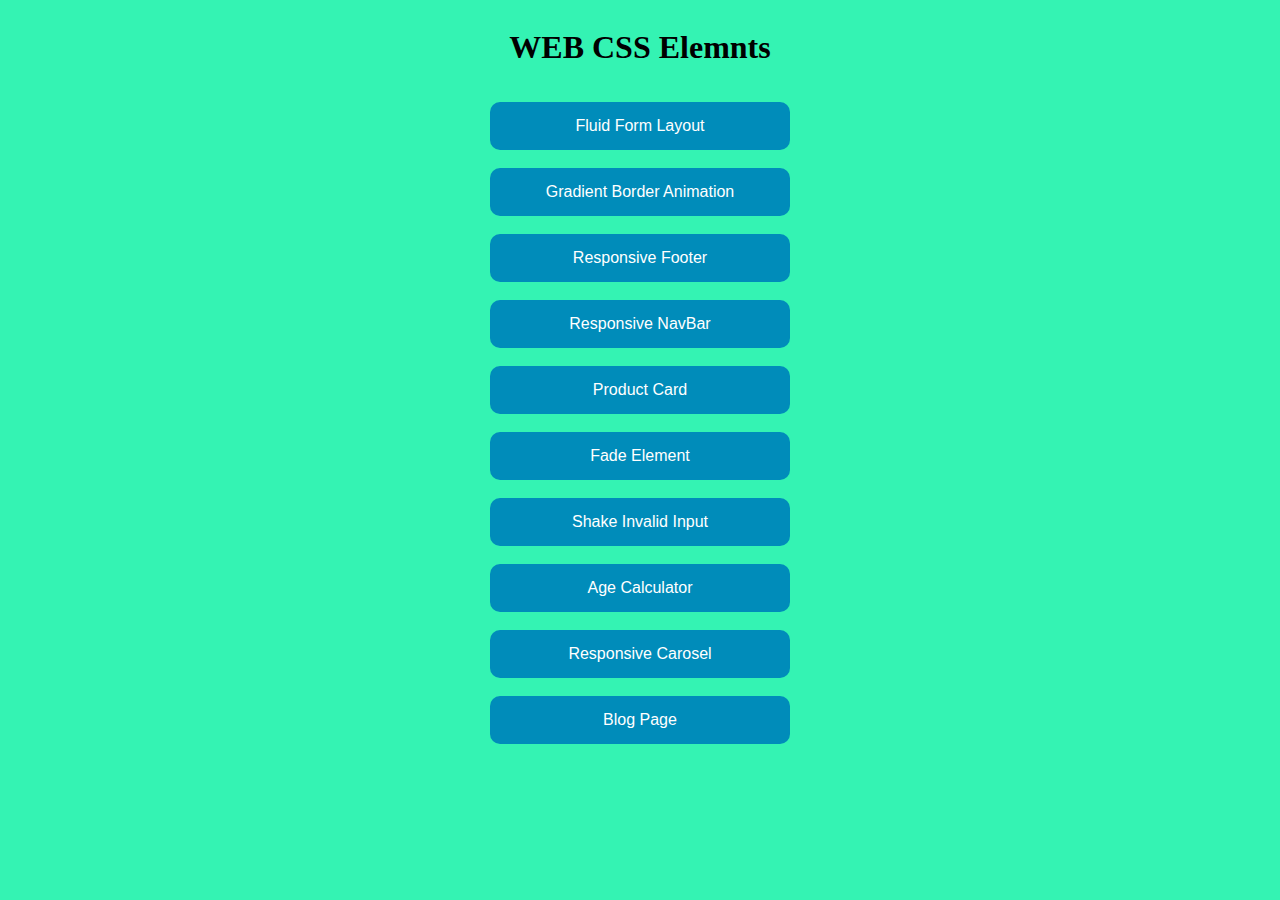
<file: index.html>
<!DOCTYPE html>
<html lang="en">

<head>
  <meta charset="UTF-8">
  <meta http-equiv="X-UA-Compatible" content="IE=edge">
  <meta name="viewport" content="width=device-width, initial-scale=1.0">
  <title>WEB CSS Elemnts</title>
  <style>
    .button {
      border: none;
      color: white;
      padding: 15px 32px;
      text-align: center;
      text-decoration: none;
      display: inline-block;
      font-size: 16px;
      margin: 4px 2px;
      cursor: pointer;
      min-width: 300px;
      width: 20vw;
      border-radius: 10px;
    }

    body {
      background-color: rgb(52, 243, 179);
    }

    div {
      display: grid;
      margin: auto;
      justify-content: center;
      gap: 10px;
    }

    h1 {
      text-align: center;
    }

    .button1 {
      background-color: #4CAF50;
    }

    .button2 {
      background-color: #008CBA;
    }
  </style>

</head>

<body>
  <div>
    <h1>WEB CSS Elemnts</h1>
    <a href="Fluid Layout/index.html" target="_blank"><button class="button button2">Fluid Form Layout</button></a>
    <a href="Gradient Border Animation/index.html" target="_blank"><button class="button button2">Gradient Border
        Animation</button></a>
    <a href="Footer Responsive/index.html" target="_blank"><button class="button button2">Responsive Footer</button></a>
    <a href="Navbar Responsive/index.html" target="_blank"><button class="button button2">Responsive NavBar</button></a>
    <a href="Product Card/index.html" target="_blank"><button class="button button2">Product Card</button></a>
    <a href="Fade Element/index.html" target="_blank"><button class="button button2">Fade Element</button></a>
    <a href="Shake Invalid Input/index.html" target="_blank"><button class="button button2">Shake Invalid
        Input</button></a>
    <a href="Age Calculator/index.html" target="_blank"><button class="button button2">Age Calculator</button></a>
    <a href="Responsive Carosel/index.html" target="_blank"><button class="button button2">Responsive
        Carosel</button></a>
    <a href="Blog-Page/index.html" target="_blank"><button class="button button2">Blog Page</button></a>
  </div>

</body>

</html>
</file>
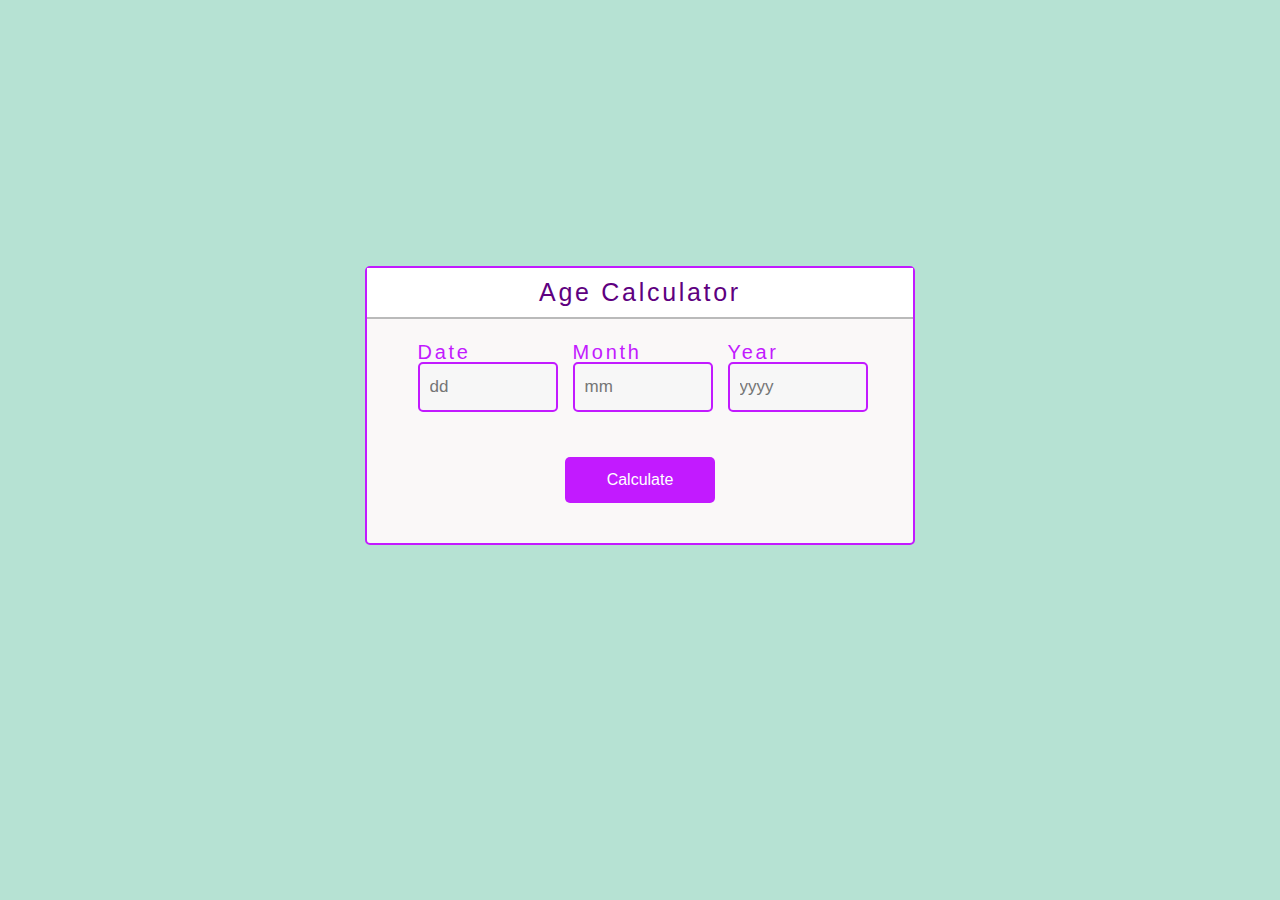
<file: Age Calculator/index.html>
<!DOCTYPE html>
<html lang="en">

<head>
     <meta charset="UTF-8">
     <meta name="viewport" content="width=device-width, initial-scale=1.0">
     <title>Age Calculator</title>
     <link rel="stylesheet" href="style.css">
</head>

<body>
     <main>
          <form action="">
               <div class="base">
                    <div class="enter">
                         <h2 class="heading">Age Calculator</h2>
                    </div>
                    <div class="inputs">
                         <div class="box">
                              <p class="title">Date</p>
                              <input type="text" minlength="1" maxlength="2" name="date" id="date" required
                                   placeholder="dd" pattern="[0-9]{1,2}">
                         </div>
                         <div class="box">
                              <p class="title">Month</p>
                              <input type="text" minlength="1" maxlength="2" name="month" id="month" required
                                   placeholder="mm" pattern="[0-9]{1,2}">
                         </div>
                         <div class="box">
                              <p class="title">Year</p>
                              <input type="text" minlength="4" maxlength="4" name="year" id="year" required
                                   placeholder="yyyy" pattern="[0-9]{4}">
                         </div>
                    </div>
               </div>
               <div class="base">
                    <div class="enter">
                         <input type="button" class="btn" value="Calculate" name="submit" onclick="age()">
                    </div>
               </div>
               <div id="age"></div>
          </form>
     </main>
</body>
<script>
     function age() {
          let d1 = document.getElementById('date').value;
          let m1 = document.getElementById('month').value;
          let y1 = document.getElementById('year').value;

          let date = new Date();
          let d2 = date.getDate();
          let m2 = 1 + date.getMonth();
          let y2 = date.getFullYear();

          let month = [31, 28, 31, 30, 31, 30, 31, 31, 30, 31, 30, 31];
          if (d1 > d2) {
               d2 = d2 + month[m2 - 1];
               m2 = m2 - 1;
          }
          if (m1 > m2) {
               m2 = m2 + 12;
               y2 = y2 - 1;
          }
          var d = d2 - d1;
          var m = m2 - m1;
          var y = y2 - y1;

          document.getElementById('age').innerHTML = 'Your age is ' + y + 'Years ' + m + 'Months ' + d + 'Days';


     }
</script>

</html>
</file>
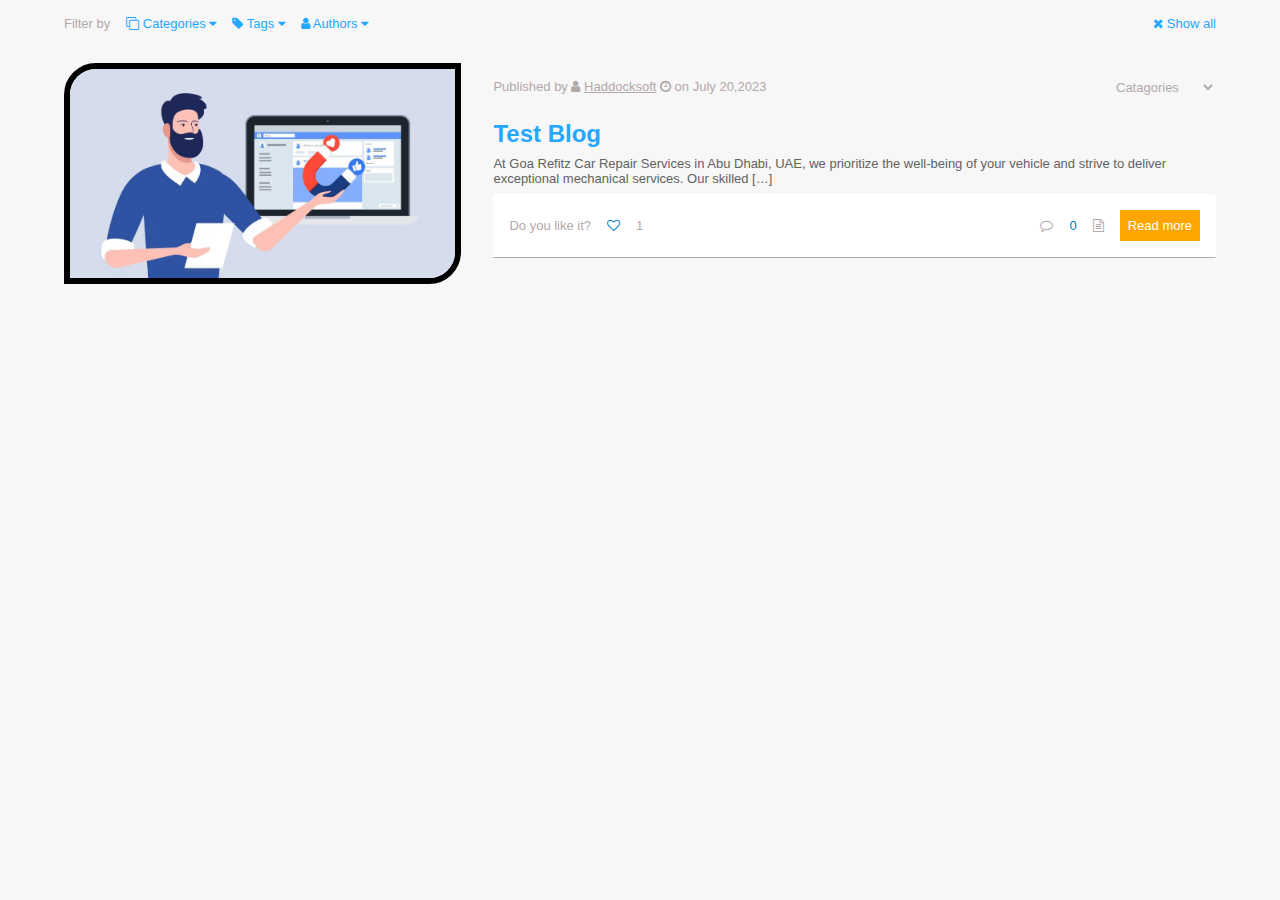
<file: Blog-Page/index.html>
<!DOCTYPE html>
<html lang="en">

<head>
     <meta charset="UTF-8">
     <meta name="viewport" content="width=device-width, initial-scale=1.0">
     <title>Blog Page</title>
     <!-- Icon Font Stylesheet -->
     <link rel="stylesheet" href="https://cdnjs.cloudflare.com/ajax/libs/font-awesome/4.7.0/css/font-awesome.min.css">
     <style>
          * {
               margin: 0;
               padding: 0;
               box-sizing: border-box;
               font-family: "Roboto", Arial, Tahoma, sans-serif;
          }

          body {
               background-color: #f7f7f7;
          }

          .filter {
               padding: 1rem 5%;
               display: flex;
               justify-content: space-between;
               align-items: center;
               gap: 1rem;
               user-select: none;
          }

          .filter .start {
               display: flex;
               align-items: center;
               gap: 1rem;
               color: #B3A8A8;
          }

          .filter .click {
               color: #24A7FF;
               cursor: pointer;
          }

          .filter .click:hover {
               color: #007CC3;
          }

          .filter .click:hover span {
               text-decoration: underline;
          }

          .blog-container {
               padding: 1rem 5%;
          }

          .blog-item {
               display: flex;
               gap: 2rem;
          }

          .blog-item .left {
               width: 55%;
          }

          .blog-item .left .img-box {
               border: .4rem solid black;
               border-top-left-radius: 2rem;
               border-bottom-right-radius: 2rem;
               overflow: hidden;
               height: 100%;
               display: flex;
          }

          .blog-item .left .img-box img {
               width: 100%;
               height: 100%;
               object-fit: cover;
               transition: all .5s ease;
          }

          .blog-item .left .img-box:hover img {
               transform: scale(1.05);
               opacity: .7;
          }

          .blog-item .right {
               display: flex;
               flex-direction: column;
               gap: .5rem;
               width: 100%;
          }

          .blog-item .right .published-data {
               display: flex;
               gap: 1rem;
               justify-content: space-between;
               color: #B3A8A8;
               padding: 1rem 0;
          }

          .blog-item .right .published-data a {
               color: #B3A8A8;
               text-decoration: underline;
          }

          .blog-item .right .published-data select {
               color: #B3A8A8;
               border: none;
               background: #f7f7f7;
               font-size: 16px;
               cursor: pointer;
          }

          .blog-item .right h2 a {
               color: #24A7FF;
               text-decoration: none;
          }

          .blog-item .right>p {
               color: #626262;
          }

          .blog-item .right .card {
               display: flex;
               justify-content: space-between;
               align-items: center;
               gap: 1rem;
               padding: 1rem;
               background-color: white;
               border-bottom: .1rem solid #B3A8A8;
               color: #B3A8A8;
               border-radius: .1rem;
          }

          .blog-item .right .card a {
               color: #007CC3;
               text-decoration: none;
          }

          .blog-item .right .card a:hover {
               text-decoration: underline;
          }

          .blog-item .right .card p {
               display: flex;
               align-items: center;
               gap: 1rem;
          }

          .btn {
               background-color: orange;
               color: white;
               padding: .5rem;
          }

          .blog-item .right .card a.btn {
               color: white;
          }

          @media only screen and (max-width: 2560px) {}

          @media only screen and (max-width: 1920px) {}

          @media only screen and (max-width: 1440px) {}

          @media only screen and (max-width: 1366px) {}

          @media only screen and (max-width: 1280px) {

               .filter p,
               .blog-container p,
               .blog-container .right .published-data select {
                    font-size: 13px;
               }
          }

          @media only screen and (max-width: 1024px) {
               .blog-item .left .img-box {
                    border-width: .3rem;
               }
          }

          @media only screen and (max-width: 991px) {
               .blog-item {
                    gap: 1rem;
               }
          }

          @media only screen and (max-width: 768px) {
               .blog-item {
                    flex-direction: column;
                    align-items: center;
               }

               .blog-item .left {
                    width: 100%;
                    display: flex;
                    justify-content: center;
               }

               .blog-item .right {
                    width: 90%;
               }

               .blog-item .left .img-box {
                    width: 90%;
                    border-width: .4rem;
               }
          }

          @media only screen and (max-width: 600px) {

               .filter p,
               .blog-container p,
               .blog-container .right .published-data select {
                    font-size: 12px;
               }

               .blog-item .left .img-box {
                    border-width: .3rem;
               }
          }

          @media only screen and (max-width: 480px) {}

          @media only screen and (max-width: 414px) {
               .filter {
                    padding: 1rem 2%;
               }

               .blog-container {
                    padding: 1rem 2%;
               }

               .filter p,
               .blog-container p,
               .blog-container .right .published-data select {
                    font-size: 10px;
               }
          }

          @media only screen and (max-width: 320px) {}
     </style>
</head>

<body>

     <section class="filter">
          <div class="start">
               <p>Filter by</p>
               <p class="click"> <i class="fa fa-clone"></i> <span> Categories </span> <i class="fa fa-caret-down"></i>
               </p>
               <p class="click"> <i class="fa fa-tag"></i> <span> Tags </span> <i class="fa fa-caret-down"></i></p>
               <p class="click"> <i class="fa fa-user"></i> <span> Authors </span> <i class="fa fa-caret-down"></i></p>
          </div>
          <div class="end">
               <p class="click"> <i class="fa fa-times"></i> <span> Show all </span></p>
          </div>
     </section>

     <section class="blog-container">
          <div class="blog-item">
               <div class="left">
                    <div class="img-box">
                         <img src="blog-img.jpg" alt="img">
                    </div>
               </div>
               <div class="right">
                    <div class="published-data">
                         <p>Published by <i class="fa fa-user"></i> <a href="#">Haddocksoft</a> <i
                                   class="fa fa-clock-o"></i> on July 20,2023</p>
                         <select name="Catagories" id="Catagories">
                              <option value="Catagories">Catagories</option>
                              <option value="Uncatagorized">Uncatagorized</option>
                         </select>
                    </div>
                    <h2><a href="#">Test Blog</a></h2>
                    <p>At Goa Refitz Car Repair Services in Abu Dhabi, UAE, we prioritize the well-being of your vehicle
                         and strive to deliver exceptional mechanical services. Our skilled […]</p>
                    <div class="card">
                         <p>Do you like it? <a href="#"><i class="fa fa-heart-o"></i></a> <span
                                   id="count-likes">1</span></p>
                         <p><i class="fa fa-comment-o"></i> <a href="#">0</a> <i class="fa fa-file-text-o"></i>
                              <a href="#" class="btn">Read more</a>
                         </p>
                    </div>
               </div>
          </div>
     </section>
</body>

</html>
</file>
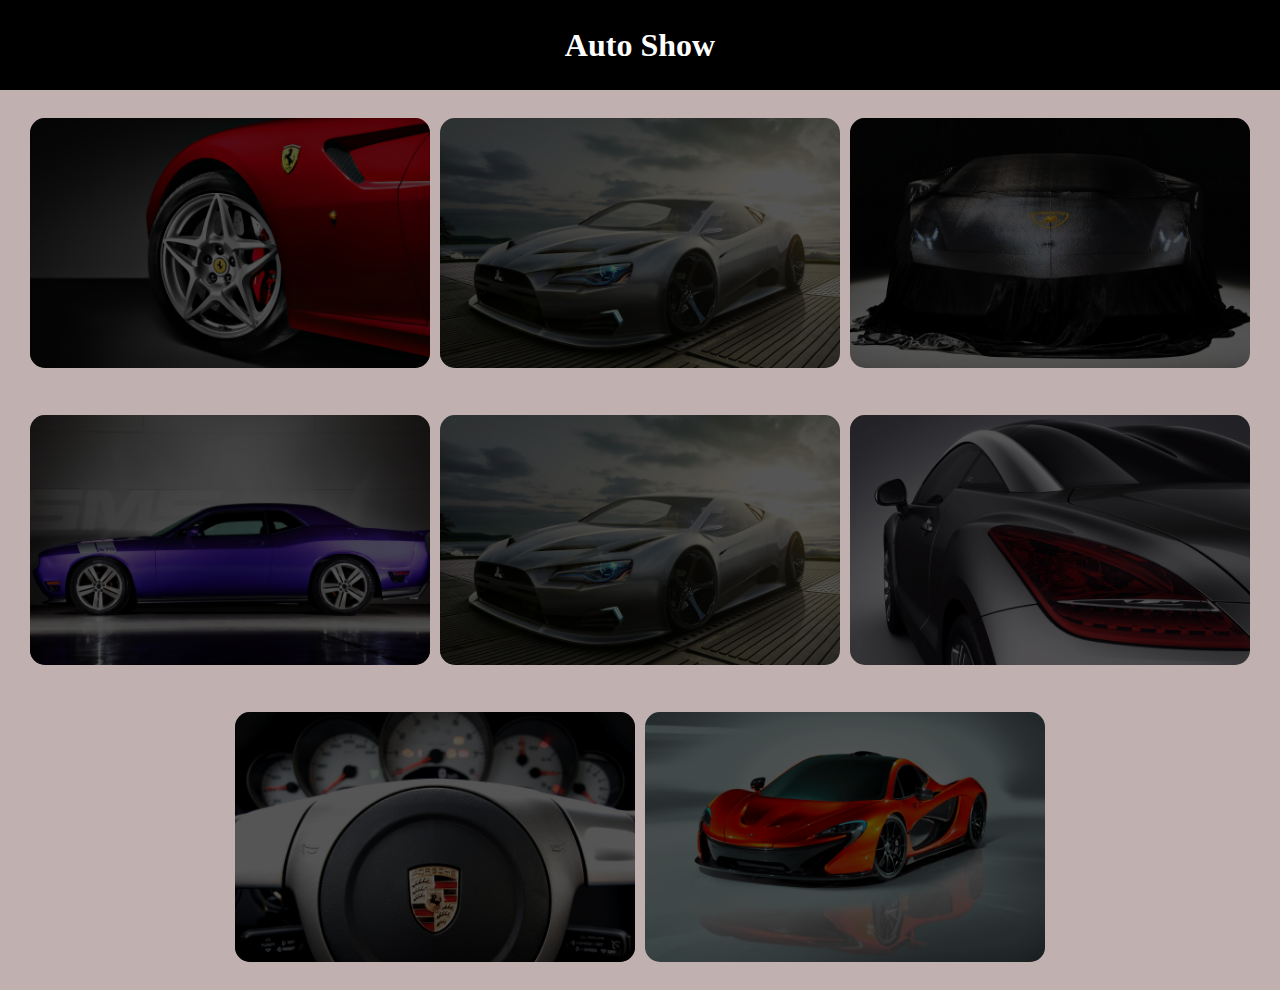
<file: Fade Element/index.html>
<!DOCTYPE html>
<html lang="en">

<head>
     <meta charset="UTF-8">
     <meta http-equiv="X-UA-Compatible" content="IE=edge">
     <meta name="viewport" content="width=device-width, initial-scale=1.0">
     <title>Fade Element</title>
     <link rel="stylesheet" href="fade-style.css">
</head>

<body>
     <header>
          <h1>Auto Show</h1>
     </header>
     <main>
          <div class="container background image7"></div>
          <div class="container background image8"></div>
          <div class="container background image2"></div>
          <div class="container background image5"></div>
          <div class="container background image1"></div>
          <div class="container background image4"></div>
          <div class="container background image3"></div>
          <div class="container background image6"></div>
     </main>
</body>

</html>
</file>
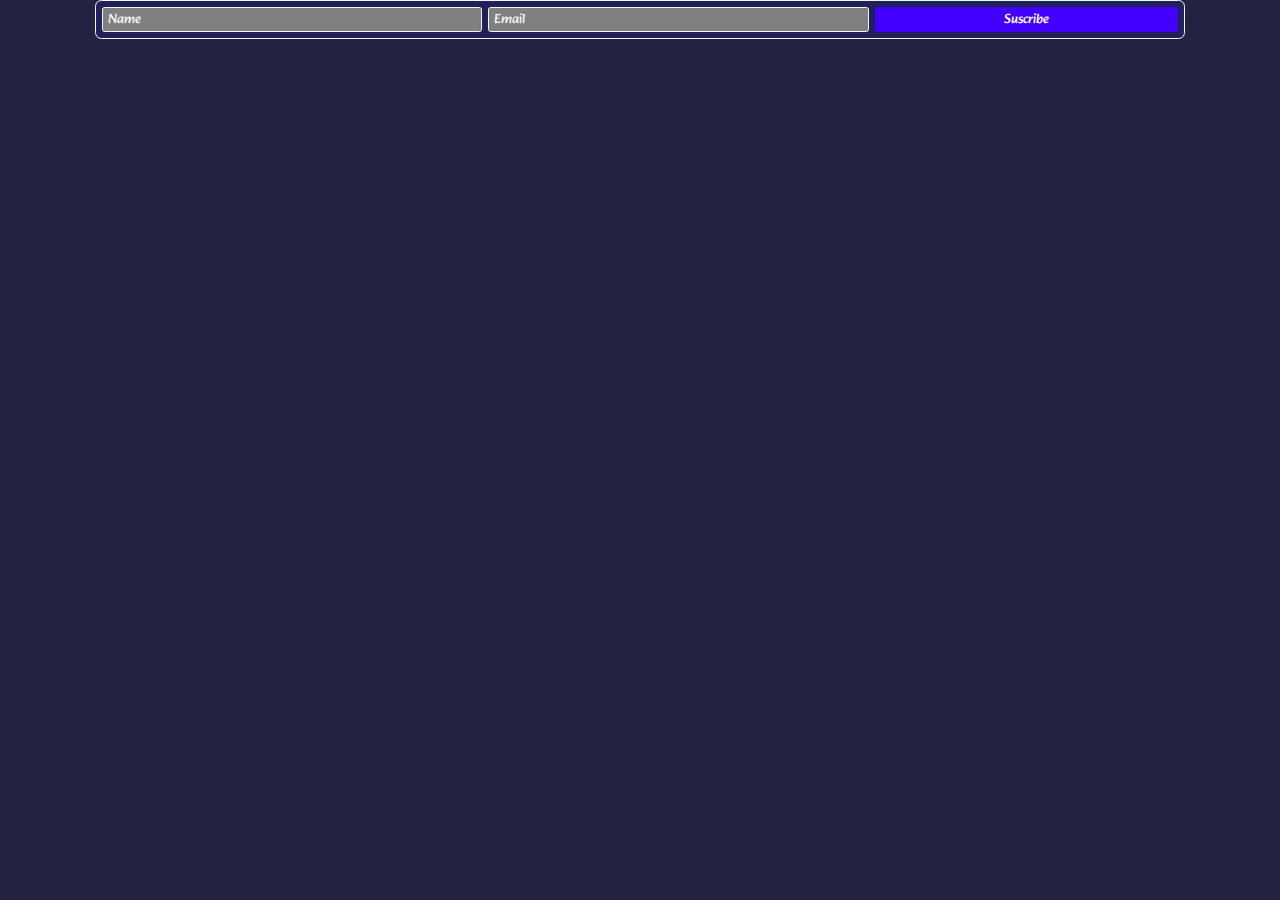
<file: Fluid Layout/index.html>
<!DOCTYPE html>
<html lang="en">
<head>
    <meta charset="UTF-8">
    <meta http-equiv="X-UA-Compatible" content="IE=edge">
    <meta name="viewport" content="width=device-width, initial-scale=1.0">
    <title>Fluid Layout</title>
    <link rel="stylesheet" href="fluid layout.css">
    <link rel="stylesheet" href="utils.css">
</head>
<body>
    <div class="layout">
        <form action="action.php" class="fluid-layout">
            <input type="text" class="name my-font" placeholder="Name">
            <input type="eamil" class="email my-font" placeholder="Email">
            <button class="suscribe my-font">Suscribe</button>
        </form>
    </div>
</body>
</html>
</file>
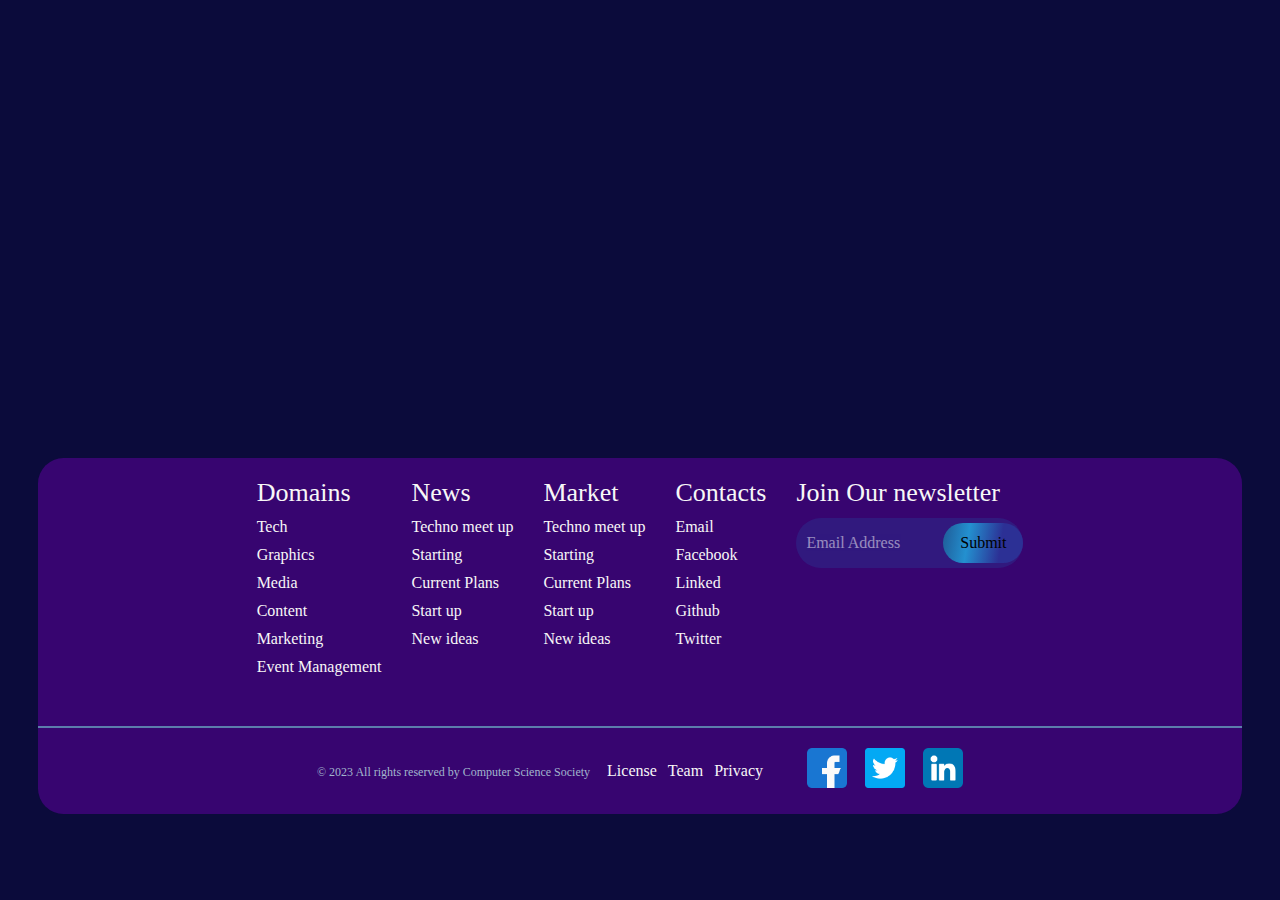
<file: Footer Responsive/index.html>
<!DOCTYPE html>
<html lang="en">
<head>
    <meta charset="UTF-8">
    <meta http-equiv="X-UA-Compatible" content="IE=edge">
    <meta name="viewport" content="width=device-width, initial-scale=1.0">
    <title>Footer Responsive</title>
    <link rel="stylesheet" href="responsive-footer.css">
    <link rel="stylesheet" href="footer-style.css">
    <style>
        body{
            background-color: rgb(11, 11, 59);
        }
        main{
            height: 50vh;
        }
    </style>
</head>
<body>
    <main>

    </main>
    <footer class="up-footer">
        <div class="links">
            <div>
                <h2>Domains</h2>
                <a href="">Tech</a>
                <a href="">Graphics</a>
                <a href="">Media</a>
                <a href="">Content</a>
                <a href="">Marketing</a>
                <a href="">Event Management</a>
            </div>
            <div>

                <h2>News</h2>
                <a href="">Techno meet up</a>
                <a href="">Starting</a>
                <a href="">Current Plans</a>
                <a href="">Start up</a>
                <a href="">New ideas</a>
            </div>
            <div>
                <h2>Market</h2>
                <a href="">Techno meet up</a>
                <a href="">Starting</a>
                <a href="">Current Plans</a>
                <a href="">Start up</a>
                <a href="">New ideas</a>
            </div>
            <div>
                <h2>Contacts</h2>
                <a href="">Email</a>
                <a href="">Facebook</a>
                <a href="">Linked</a>
                <a href="">Github</a>
                <a href="">Twitter</a>
            </div>
            <div>
                <h2>Join Our newsletter</h2>
                <div class="input-email">
                    <form action="">
                        <input id="email-field"type="emial" placeholder="Email Address" required>
                        <input id="submit-btn"type="submit" value="Submit">
                    </form>
                </div>
            </div>
        </div>
    </footer>
    <footer class="down-footer">
        <div class="legal">
            <span>&copy; 2023 All rights reserved by <span class="light-blue">Computer Science Society</span></span>
            <a href="">License</a>
            <a href="">Team</a>
            <a href="">Privacy</a>
        </div>
        <div class="links">
            <a href="https://www.facebook.com/" target="_blank"><img src="logo/facebook.png" alt="Facebook"
                    width="40px"></a>
            <a href="https://twitter.com/?lang=en" target="_blank"><img src="logo/twitter.png" alt="Twitter"
                    width="40px"></a>
            <a href="https://www.linkedin.com/" target="_blank"><img src="logo/linkedin.png" alt="LinkedIn"
                    width="40px"></a>
        </div>
    </footer>
</body>
</html>
</file>
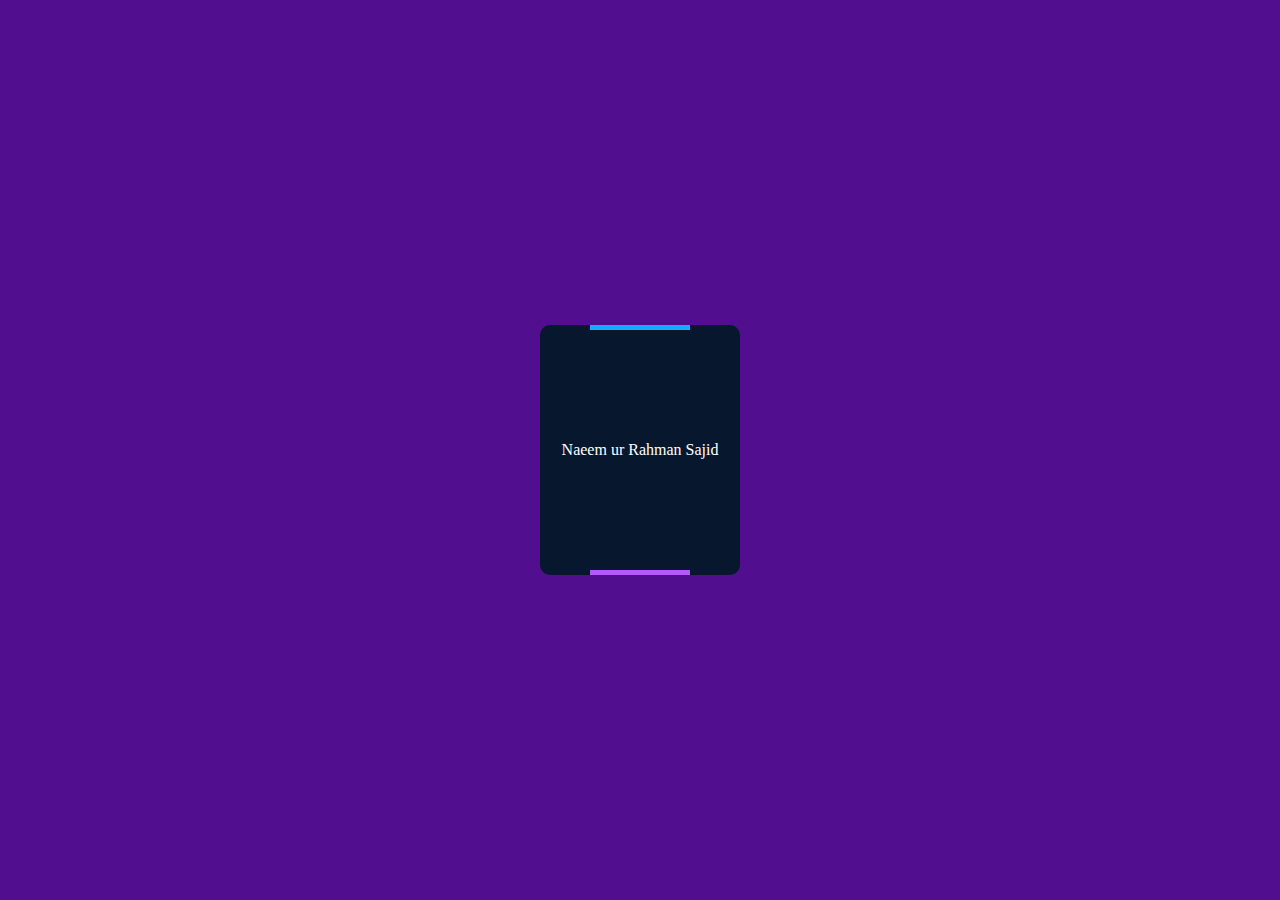
<file: Gradient Border Animation/index.html>
<!DOCTYPE html>
<html lang="en">
<head>
    <meta charset="UTF-8">
    <meta http-equiv="X-UA-Compatible" content="IE=edge">
    <meta name="viewport" content="width=device-width, initial-scale=1.0">
    <title>Gradient Border Animation</title>
    <link rel="stylesheet" href="gradient-style.css">
</head>
<body>
    <div class="card">
    </div>
</body>
</html>
</file>
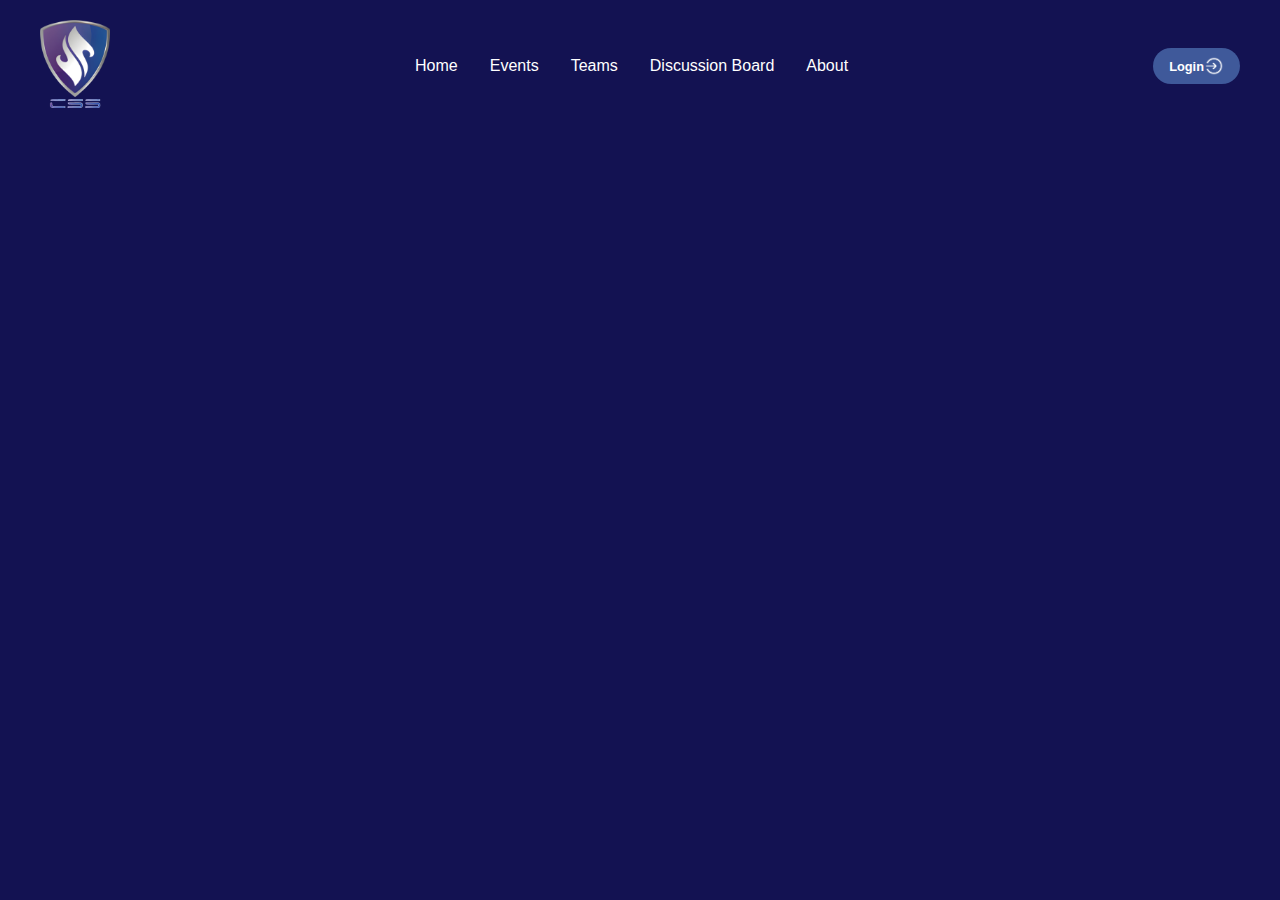
<file: Navbar Responsive/index.html>
<!DOCTYPE html>
<html lang="en">

<head>
    <meta charset="UTF-8">
    <meta http-equiv="X-UA-Compatible" content="IE=edge">
    <meta name="viewport" content="width=device-width, initial-scale=1.0">
    <title>Nav Bar</title>
    <link rel="stylesheet" href="navbar-style.css">
</head>

<body>
    <header>
        <nav>
            <div class="logo"><img src="img/CSS logo.png" alt="css logo" width="70px"></div>
            <ul class="links">
                <li><a href="">Home</a></li>
                <li><a href="">Events</a></li>
                <li><a href="">Teams</a></li>
                <li><a href="">Discussion Board</a></li>
                <li><a href="">About</a></li>
            </ul>
            <a href="" class="login-btn">Login <img src="img/arrow.png" alt="arrow" width="20px"></a>

            <div class="toggle-btn hidden">
                <img id="toggle" src="img/navbar.png" alt="nav" width="30px">
            </div>
            <div class="cross-btn hidden">
                <img id="cross" src="img/cross.png" alt="nav" width="27px">
            </div>
        </nav>
        <div class="dropdown-menu">
            <li><a href="">Home</a></li>
            <li><a href="">Events</a></li>
            <li><a href="">Teams</a></li>
            <li><a href="">Discussion Board</a></li>
            <li><a href="">About</a></li>
            <li><a href="" class="login-btn">Login <img src="img/arrow.png" alt="arrow" width="20px"></a></li>
        </div>
    </header>
    <script src="toggle.js"></script>
</body>

</html>
</file>
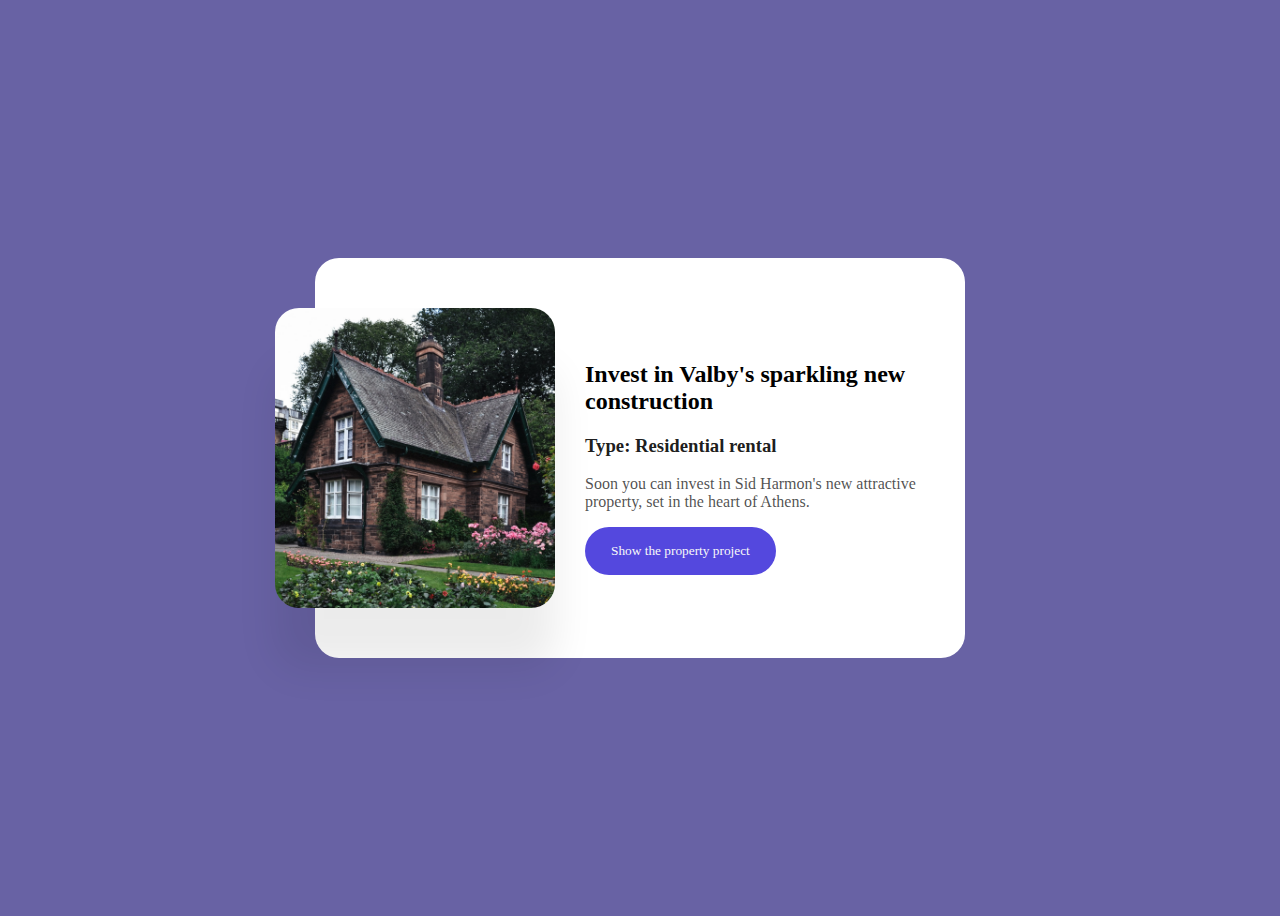
<file: Product Card/index.html>
<!DOCTYPE html>
<html lang="en">

<head>
    <meta charset="UTF-8">
    <meta http-equiv="X-UA-Compatible" content="IE=edge">
    <meta name="viewport" content="width=device-width, initial-scale=1.0">
    <title>Product Card</title>
    <link rel="stylesheet" href="card-style.css">
</head>

<body>
    <div class="card">
        <img src="house.jpg" alt="">
        <div>
            <h2>Invest in Valby's sparkling new construction</h2>
            <h3>Type: Residential rental</h3>
            <p>Soon you can invest in Sid Harmon's new attractive property, set in the heart of Athens.</p>
            <button>Show the property project</button>
        </div>
    </div>

</body>

</html>
</file>
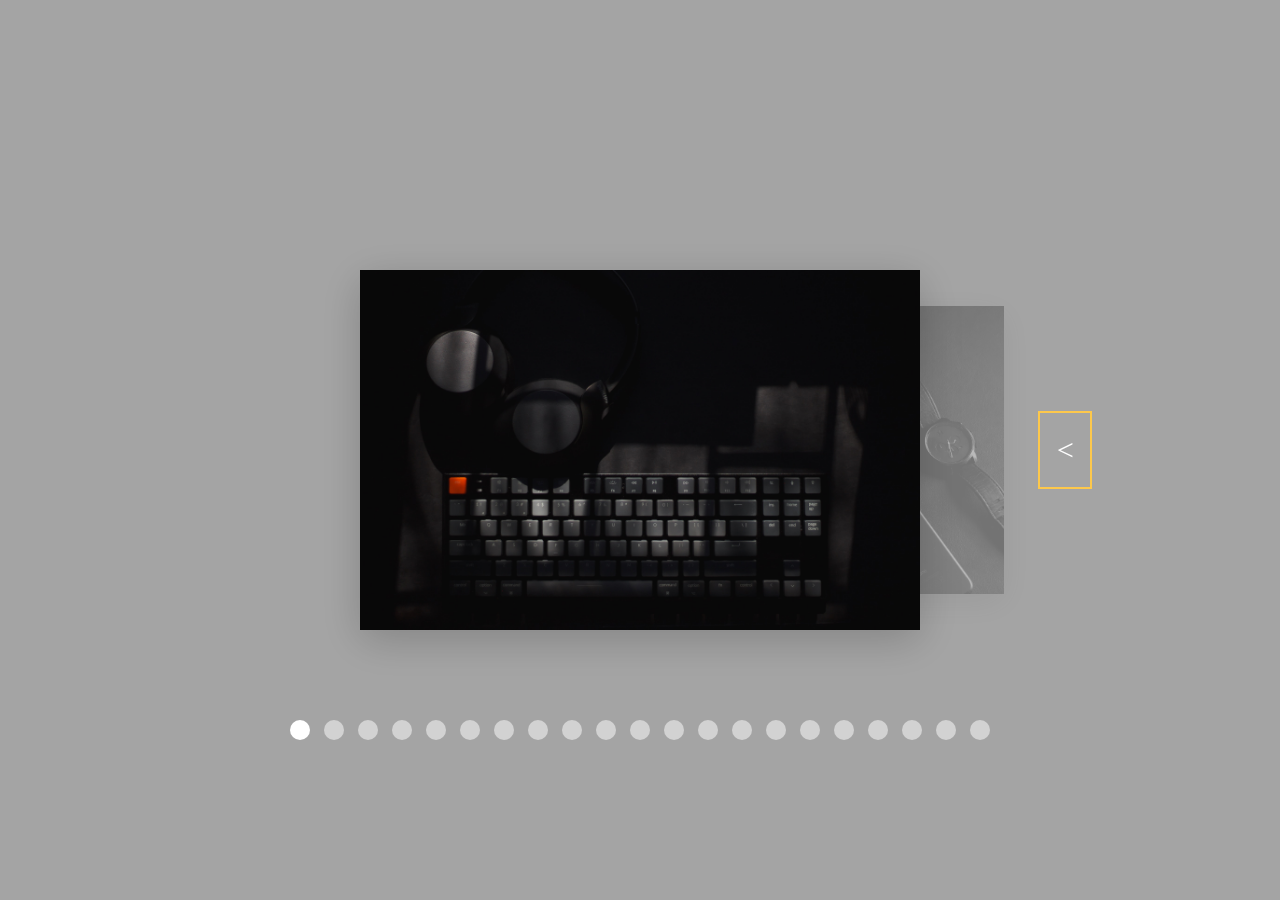
<file: Responsive Carosel/index.html>
<!DOCTYPE html>
<html lang="en">

<head>
     <meta charset="UTF-8">
     <meta name="viewport" content="width=device-width, initial-scale=1.0">
     <title>Responsive Carosel</title>
     <link rel="stylesheet" href="carosel.css">
</head>

<body>
     <section class="carosel-gallary">
          <!-- <a id="cancel-gallary">×</a> -->
          <div class="slider-container">
               <div class="slider-content">
                    <div class="slider-single">
                         <img class="slider-single-image" src="gallery/portfolio.jpg" alt="1" />
                    </div>
                    <div class="slider-single">
                         <img class="slider-single-image" src="gallery/portfolio1.jpg" alt="2" />
                    </div>
                    <div class="slider-single">
                         <img class="slider-single-image" src="gallery/portfolio2.jpg" alt="3" />
                    </div>
                    <div class="slider-single">
                         <img class="slider-single-image" src="gallery/portfolio3.jpg" alt="4" />
                    </div>
                    <div class="slider-single">
                         <img class="slider-single-image" src="gallery/portfolio4.jpg" alt="5" />
                    </div>
                    <div class="slider-single">
                         <img class="slider-single-image" src="gallery/portfolio5.jpg" alt="6" />
                    </div>
                    <div class="slider-single">
                         <img class="slider-single-image" src="gallery/portfolio6.jpg" alt="6" />
                    </div>
                    <div class="slider-single">
                         <img class="slider-single-image" src="gallery/portfolio.jpg" alt="1" />
                    </div>
                    <div class="slider-single">
                         <img class="slider-single-image" src="gallery/portfolio1.jpg" alt="2" />
                    </div>
                    <div class="slider-single">
                         <img class="slider-single-image" src="gallery/portfolio2.jpg" alt="3" />
                    </div>
                    <div class="slider-single">
                         <img class="slider-single-image" src="gallery/portfolio3.jpg" alt="4" />
                    </div>
                    <div class="slider-single">
                         <img class="slider-single-image" src="gallery/portfolio4.jpg" alt="5" />
                    </div>
                    <div class="slider-single">
                         <img class="slider-single-image" src="gallery/portfolio5.jpg" alt="6" />
                    </div>
                    <div class="slider-single">
                         <img class="slider-single-image" src="gallery/portfolio6.jpg" alt="6" />
                    </div>
                    <div class="slider-single">
                         <img class="slider-single-image" src="gallery/portfolio.jpg" alt="1" />
                    </div>
                    <div class="slider-single">
                         <img class="slider-single-image" src="gallery/portfolio1.jpg" alt="2" />
                    </div>
                    <div class="slider-single">
                         <img class="slider-single-image" src="gallery/portfolio2.jpg" alt="3" />
                    </div>
                    <div class="slider-single">
                         <img class="slider-single-image" src="gallery/portfolio3.jpg" alt="4" />
                    </div>
                    <div class="slider-single">
                         <img class="slider-single-image" src="gallery/portfolio4.jpg" alt="5" />
                    </div>
                    <div class="slider-single">
                         <img class="slider-single-image" src="gallery/portfolio5.jpg" alt="6" />
                    </div>
                    <div class="slider-single">
                         <img class="slider-single-image" src="gallery/portfolio6.jpg" alt="6" />
                    </div>
               </div>
          </div>
     </section>

</body>


<script>
     // Carosel Gallery Script
     const repeat = false;
     const noArrows = false;
     const noBullets = false;

     const container = document.querySelector(".slider-container");
     var slide = document.querySelectorAll(".slider-single");
     var slideTotal = slide.length - 1;
     var slideCurrent = -1;

     function initBullets() {
          if (noBullets) {
               return;
          }
          const bulletContainer = document.createElement("div");
          bulletContainer.classList.add("bullet-container");
          slide.forEach((elem, i) => {
               const bullet = document.createElement("div");
               bullet.classList.add("bullet");
               bullet.id = `bullet-index-${i}`;
               bullet.addEventListener("click", () => {
                    goToIndexSlide(i);
               });
               bulletContainer.appendChild(bullet);
               elem.classList.add("proactivede");
          });
          container.appendChild(bulletContainer);
     }

     function initArrows() {
          if (noArrows) {
               return;
          }
          const leftArrow = document.createElement("a");
          const iLeft = document.createElement("i");
          iLeft.innerText = '<'
          iLeft.style.fontSize = '30px'
          iLeft.classList.add("fa");
          iLeft.classList.add("fa-arrow-left");
          leftArrow.classList.add("slider-left");
          leftArrow.appendChild(iLeft);
          leftArrow.addEventListener("click", () => {
               slideLeft();
          });
          const rightArrow = document.createElement("a");
          const iRight = document.createElement("i");
          iRight.innerText = '<'
          iRight.style.fontSize = '30px'
          iRight.classList.add("fa");
          iRight.classList.add("fa-arrow-right");
          rightArrow.classList.add("slider-right");
          rightArrow.appendChild(iRight);
          rightArrow.addEventListener("click", () => {
               slideRight();
          });
          container.appendChild(leftArrow);
          container.appendChild(rightArrow);
     }

     function slideInitial() {
          initBullets();
          initArrows();
          setTimeout(function () {
               slideRight();
          }, 500);
     }

     function updateBullet() {
          if (!noBullets) {
               document
                    .querySelector(".bullet-container")
                    .querySelectorAll(".bullet")
                    .forEach((elem, i) => {
                         elem.classList.remove("active");
                         if (i === slideCurrent) {
                              elem.classList.add("active");
                         }
                    });
          }
          checkRepeat();
     }

     function checkRepeat() {
          if (!repeat) {
               if (slideCurrent === slide.length - 1) {
                    slide[0].classList.add("not-visible");
                    slide[slide.length - 1].classList.remove("not-visible");
                    if (!noArrows) {
                         document.querySelector(".slider-right").classList.add("not-visible");
                         document.querySelector(".slider-left").classList.remove("not-visible");
                    }
               } else if (slideCurrent === 0) {
                    slide[slide.length - 1].classList.add("not-visible");
                    slide[0].classList.remove("not-visible");
                    if (!noArrows) {
                         document.querySelector(".slider-left").classList.add("not-visible");
                         document.querySelector(".slider-right").classList.remove("not-visible");
                    }
               } else {
                    slide[slide.length - 1].classList.remove("not-visible");
                    slide[0].classList.remove("not-visible");
                    if (!noArrows) {
                         document.querySelector(".slider-left").classList.remove("not-visible");
                         document.querySelector(".slider-right").classList.remove("not-visible");
                    }
               }
          }
     }

     function slideRight() {
          if (slideCurrent < slideTotal) {
               slideCurrent++;
          } else {
               slideCurrent = 0;
          }

          if (slideCurrent > 0) {
               var preactiveSlide = slide[slideCurrent - 1];
          } else {
               var preactiveSlide = slide[slideTotal];
          }
          var activeSlide = slide[slideCurrent];
          if (slideCurrent < slideTotal) {
               var proactiveSlide = slide[slideCurrent + 1];
          } else {
               var proactiveSlide = slide[0];
          }

          slide.forEach((elem) => {
               var thisSlide = elem;
               if (thisSlide.classList.contains("preactivede")) {
                    thisSlide.classList.remove("preactivede");
                    thisSlide.classList.remove("preactive");
                    thisSlide.classList.remove("active");
                    thisSlide.classList.remove("proactive");
                    thisSlide.classList.add("proactivede");
               }
               if (thisSlide.classList.contains("preactive")) {
                    thisSlide.classList.remove("preactive");
                    thisSlide.classList.remove("active");
                    thisSlide.classList.remove("proactive");
                    thisSlide.classList.remove("proactivede");
                    thisSlide.classList.add("preactivede");
               }
          });
          preactiveSlide.classList.remove("preactivede");
          preactiveSlide.classList.remove("active");
          preactiveSlide.classList.remove("proactive");
          preactiveSlide.classList.remove("proactivede");
          preactiveSlide.classList.add("preactive");

          activeSlide.classList.remove("preactivede");
          activeSlide.classList.remove("preactive");
          activeSlide.classList.remove("proactive");
          activeSlide.classList.remove("proactivede");
          activeSlide.classList.add("active");

          proactiveSlide.classList.remove("preactivede");
          proactiveSlide.classList.remove("preactive");
          proactiveSlide.classList.remove("active");
          proactiveSlide.classList.remove("proactivede");
          proactiveSlide.classList.add("proactive");

          updateBullet();
     }

     function slideLeft() {
          if (slideCurrent > 0) {
               slideCurrent--;
          } else {
               slideCurrent = slideTotal;
          }

          if (slideCurrent < slideTotal) {
               var proactiveSlide = slide[slideCurrent + 1];
          } else {
               var proactiveSlide = slide[0];
          }
          var activeSlide = slide[slideCurrent];
          if (slideCurrent > 0) {
               var preactiveSlide = slide[slideCurrent - 1];
          } else {
               var preactiveSlide = slide[slideTotal];
          }
          slide.forEach((elem) => {
               var thisSlide = elem;
               if (thisSlide.classList.contains("proactive")) {
                    thisSlide.classList.remove("preactivede");
                    thisSlide.classList.remove("preactive");
                    thisSlide.classList.remove("active");
                    thisSlide.classList.remove("proactive");
                    thisSlide.classList.add("proactivede");
               }
               if (thisSlide.classList.contains("proactivede")) {
                    thisSlide.classList.remove("preactive");
                    thisSlide.classList.remove("active");
                    thisSlide.classList.remove("proactive");
                    thisSlide.classList.remove("proactivede");
                    thisSlide.classList.add("preactivede");
               }
          });

          preactiveSlide.classList.remove("preactivede");
          preactiveSlide.classList.remove("active");
          preactiveSlide.classList.remove("proactive");
          preactiveSlide.classList.remove("proactivede");
          preactiveSlide.classList.add("preactive");

          activeSlide.classList.remove("preactivede");
          activeSlide.classList.remove("preactive");
          activeSlide.classList.remove("proactive");
          activeSlide.classList.remove("proactivede");
          activeSlide.classList.add("active");

          proactiveSlide.classList.remove("preactivede");
          proactiveSlide.classList.remove("preactive");
          proactiveSlide.classList.remove("active");
          proactiveSlide.classList.remove("proactivede");
          proactiveSlide.classList.add("proactive");

          updateBullet();
     }

     function goToIndexSlide(index) {
          const sliding = slideCurrent > index ? () => slideRight() : () => slideLeft();
          while (slideCurrent !== index) {
               sliding();
          }
     }

     slideInitial();
</script>


<script>
     // const cancel_gallary = document.getElementById('cancel-gallary')
     // const carosel_gallary = document.querySelector('.carosel-gallary')
     // cancel_gallary.addEventListener('click', () => {
     //      console.log('Clicked')
     //      carosel_gallary.classList.add('hidden')
     // });
</script>

</html>
</file>
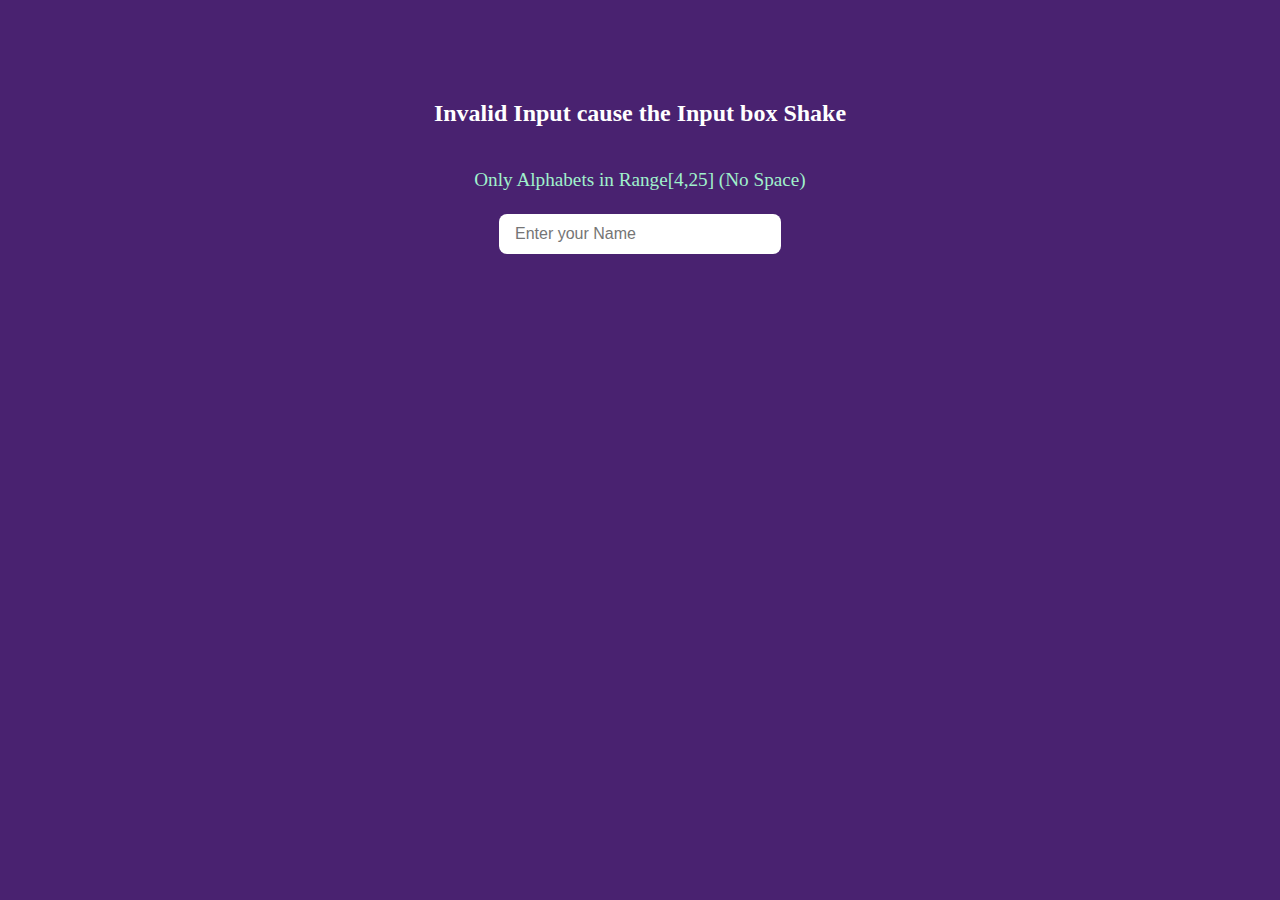
<file: Shake Invalid Input/index.html>
<!DOCTYPE html>
<html lang="en">

<head>
     <meta charset="UTF-8">
     <meta name="viewport" content="width=device-width, initial-scale=1.0">
     <link rel="stylesheet" href="style_shake.css">
     <title>Invalid Input Shake</title>
     <style>
          body {
               background-color: rgb(73, 34, 112);
               color: white;
          }

          form {
               display: flex;
               flex-direction: column;
               justify-content: center;
               align-items: center;
               gap: .2rem;
               margin-top: 5rem;
          }

          input {
               border-radius: .5rem;
               border: none;
               height: 2.5rem;
               padding: 0 1rem;
               font-size: 1rem;
               width: 250px;
          }

          p {
               font-size: 1.2rem;
               color: rgb(160, 241, 204);
          }
     </style>
</head>

<body>
     <form>
          <h2>Invalid Input cause the Input box Shake</h2>
          <p>Only Alphabets in Range[4,25] (No Space)</p>
          <input class="input" type="text" placeholder="Enter your Name" name="name" pattern="[A-Za-z]{4,25}">
     </form>
</body>

</html>
</file>
<file: Age Calculator/style.css>
* {
     margin: 0;
     padding: 0;
     box-sizing: border-box;
}

body {
     display: flex;
     justify-content: center;
     align-items: center;
     min-height: 90vh;
     margin: 0 15px;
     background-color: rgb(182, 226, 211);
}

main {
     width: 550px;
     height: auto;
     background-color: #faf8f8;
     border-radius: 5px;
     border: 2px solid #C21AFF;
     border-radius: 5px;
}

.base {
     width: 100%;
     border-radius: 5px;
     float: none;
}

.inputs {
     display: flex;
     justify-content: center;
     gap: 20px;
     width: inherit;
     flex-wrap: wrap;
     padding: 5px;
}

.box {
     width: 135px;
     display: inline-block;
}

.heading {
     text-align: center;
     font-family: sans-serif;
     font-weight: normal;
     margin-top: 0px;
     box-shadow: 0px 2px #bababa;
     background: white;
     font-size: 25px;
     padding: 10px;
     color: #5E0080;
     letter-spacing: 2.7px;
}

.title {
     font-size: 20px;
     text-align: left;
     font-family: sans-serif;
     font-weight: normal;
     line-height: 1;
     letter-spacing: 2.7px;
     word-spacing: 2.7px;
     color: #C21AFF;
     margin-top: 20px;
}

input[type="text"] {
     width: 140px;
     margin: auto;
     outline: none;
     min-height: 50px;
     border: 2px solid #C21AFF;
     padding: 10px;
     background-color: #f7f7f7;
     border-radius: 5px;
     color: #5E0080;
     font-size: 17px;
}

input[type="text"]:focus {
     background-color: #fff;
     border: 2px solid #9600CC;
     outline: none;
}

input[type="button"] {
     width: 150px;
     margin-top: 40px;
     outline: none;
     border: none;
     border-radius: 5px;
     background-color: #C21AFF;
     color: #fff;
     padding: 14px 16px;
     text-align: center;
     transition: .2s;
     cursor: pointer;
     font-size: 16px;

}

input[type="button"]:hover {
     background-color: #9600CC;
}

.enter:last-child {
     display: flex;
     justify-content: center;
     align-items: center;
}

#age {
     display: block;
     padding: 20px;
     font-family: sans-serif;
     font-size: 23px;
     text-align: center;
     line-height: 1.5;
     color: #5E0080;
}

@media (max-width:500px) {
     .inputs {
          display: grid;
     }
}
</file>
<file: Fade Element/fade-style.css>
* {
     margin: 0;
     padding: 0;
     box-sizing: border-box;
}

.container {
     width: 400px;
     height: 250px;
     border-radius: 15px;
     box-shadow: inset 0 0 0 400px #000000aa;
     transition: box-shadow .4s;
}

.container:hover {
     box-shadow: inset 0 0 0 400px #00000000;
}

main {
     display: flex;
     min-height: 100vh;
     justify-content: center;
     align-items: center;
     flex-wrap: wrap;
     gap: 10px;
     background-color: rgb(192, 176, 176);
     padding: 10px 10px;
}

header {
     height: 10vh;
     width: 100vw;
     background-color: black;
     color: white;
     display: flex;
     justify-content: center;
     align-items: center;
}

.image1 {
     background-image: url('car\ 1.jpg');
}

.image2 {
     background-image: url('car\ 2.jpg');
}

.image3 {
     background-image: url('car\ 3.jpg');
}

.image4 {
     background-image: url('car\ 4.jpg');
}

.image5 {
     background-image: url('car\ 5.jpg');
}

.image6 {
     background-image: url('car\ 6.jpg');
}

.image7 {
     background-image: url('car\ 7.jpg');
}

.image8 {
     background-image: url('car\ 8.jpg');
}

.background {
     background-repeat: no-repeat;
     background-size: cover;
     background-position: center;
}
</file>
<file: Fluid Layout/fluid layout.css>
.layout{
    display: flex;
    justify-content: center;
}
.fluid-layout {
    display: flex;
    gap: 6px;
    flex-wrap: wrap;
    max-width: 1920px;
    min-width: 100px;
    padding: 6px;
    background-color: rgb(32, 32, 90);
    border: 1px solid whitesmoke;
    border-radius: 0.4em;
}
::placeholder{
    color: whitesmoke;
}
.name {
    min-width: 100px;
    width: 450px;
    flex: 1 0 130px;
    border-radius: 0.2em;
    background-color: grey;
    border: 1px solid whitesmoke;
    padding-left: 5px;
    color: whitesmoke;
    cursor: pointer;
}

.email {

    min-width: 100px;
    width: 450px;
    flex: 1 0 130px;
    border-radius: 0.2em;
    background-color: grey;
    border: 1px solid whitesmoke;
    color: whitesmoke;
    padding-left: 5px;
    cursor: pointer;
}

button {
    min-width: 100px;
    width: 150px;
    flex: 1 0 60px;
    border-radius: 0.2em;
    border: none;
    color: white;
    background-color: rgb(68, 0, 255);
}

body {
    background-color: rgb(35, 35, 65);
}
</file>
<file: Fluid Layout/utils.css>
@import url('https://fonts.googleapis.com/css2?family=Alkatra&display=swap');
*{
    margin: 0;
    padding: 0;
}
.my-font{
    font-family: 'Alkatra', cursive;
}
.text-center{
    text-align: center;
}
.flex-center{
    display: flex;
    align-items: center;
    justify-content: center;
}
.flex{
    display: flex;
}
.margin-2{
    margin: 5px;
}
.border{
    border: 1px solid red;
}
.scrollbar-hidden::-webkit-scrollbar{
    display: none;
    width: 0 !important
}
</file>
<file: Footer Responsive/responsive-footer.css>
@media (width < 620px) {
    footer {
        display: flex;
        flex-direction: column;
        align-items: center;
        justify-content: center;
        flex-wrap: wrap;
        text-align: center;
    }

    footer.down-footer {
        gap: 16px;
        flex-direction: column-reverse;
        align-items: center;
    }
}

@media (max-width:912px) and (min-width:620px) {
    footer {
        margin: 20px auto;
        padding: 0px;
    }
    footer h2{
        font-size: 10px;
    }
    
    footer a{
        font-size: 16px;
    }
}

@media (width < 420px) {
    footer {
        align-items: center;
    }

    .up-footer .links {
        display: grid;
        grid-template-columns: repeat(1, 1fr);
    }

    footer .bottom-footer {
        align-items: center;
    }

    footer .legal>span {
        display: block;
        margin-right: 0;
        margin-bottom: 2px;
    }
    #email-field {
        width: 200px;
    }
    #submit-btn {
        width: 80px;
    }
}
</file>
<file: Footer Responsive/footer-style.css>
footer {
    display: flex;
    align-items: flex-start;
    justify-content: center;
    gap: 40px;
    margin: 0 30px;
    color: #a2b5cd;
    flex-wrap: wrap;
    background-color: #370570;
}

.up-footer {
    border-top-right-radius: 2vw;
    border-top-left-radius: 2vw;
    border-bottom: 2px solid #5c7eac;

    padding: 20px 10px;
}

.up-footer .links {
    display: flex;
    flex-wrap: wrap;
    gap: 30px;
    justify-content: center;
    align-items: start;
}

.down-footer {
    padding: 20px 10px;
    border-bottom-right-radius: 2vw;
    border-bottom-left-radius: 2vw;
}

footer .links>div {
    display: grid;
    gap: 10px;
    margin-bottom: 30px;
    align-items: start;
    justify-items: start;
}

footer h2 {
    font-family: 'Roboto';
    margin: 0;
    font-size: 26px;
    font-weight: 400;
    color: #f7f7f7;
}

footer a {
    font-family: 'Roboto';
    font-size: 16px;
    color: #f7f7f7;
    text-decoration: none;
}

.legal {
    font-size: 12px;
    gap: 20px;
}

.legal>a {
    margin: 4px;

}

.legal>span {
    margin-right: 10px;
}

.down-footer {
    display: flex;
    justify-content: center;
    align-items: center;
}

.down-footer .links {
    display: flex;
    gap: 18px;
}

.down-footer .links>a {
    font-size: 24px;
}

#email-field {
    background: rgba(46, 44, 140, 0.53);
    border-radius: 30px;
    border: none;
    min-width: 200px;
    height: 30px;
    padding: 10px;
    color: white;
    font-size: medium;
}

#email-field::placeholder {
    color: white;
    opacity: 0.5;
    font-size: medium;
    font-family: 'Roboto';
}

.input-email {
    display: flex;
    position: relative;
}

#submit-btn {
    background: linear-gradient(99.19deg, rgba(24, 74, 121, 0.79) -15.9%, rgba(27, 214, 255, 0.63) 31.73%, #2C3095 70.99%);
    border-radius: 30px;
    border: none;
    min-width: 80px;
    height: 40px;
    position: absolute;
    right: 0px;
    top: 10%;
    font-size: medium;
    cursor: pointer;
    font-family: 'Roboto';
}
</file>
<file: Gradient Border Animation/gradient-style.css>
* {
    padding: 0;
    margin: 0;
}

body {
    background-color: rgb(81, 15, 143);
    display: flex;
    justify-content: center;
    align-items: center;
    height: 100vh;
}

.card {
    width: 200px;
    height: 250px;
    background-color: #07182E;
    position: relative;
    overflow: hidden;
    border-radius: 10px;
}



.card::before {
    content: '';
    position: absolute;
    right: 50px;
    top: -30px;
    height: 400px;
    width: 100px;
    background-image: linear-gradient(180deg, rgb(0, 183, 255), rgb(255, 48, 255));
    animation: rotBGimg 2s linear infinite;
    transform: all .2s linear;
}

@keyframes rotBGimg {
    from {
        transform: rotate(0deg);
    }
    
    to {
        transform: rotate(360deg);
    }
}

.card::after {
    content: 'Naeem ur Rahman Sajid';
    color: white;
    display: flex;
    align-items: center;
    justify-content: center;
    /* main section below  */
    position: absolute;
    background-color: #07182E;
    inset: 5px;
    border-radius: 10px;
}
</file>
<file: Navbar Responsive/navbar-style.css>
* {
    padding: 0;
    margin: 0;
    box-sizing: border-box;
    font-family: 'Open Sans', sans-serif;
}

body {
    background-color: #131252;
}

li {
    list-style: none;
}

a {
    text-decoration: none;
    color: white;
}

a:hover {
    color: orange;
}

/* HEADER */
header {
    position: relative;
    padding: 1rem 2rem;
}

nav {
    width: 100%;
    height: 100px;
    margin: 0 auto;
    max-width: 1200px;
    display: flex;
    align-items: center;
    justify-content: space-between;
}

nav .links {
    display: flex;
    gap: 2rem;
}

.hidden {
    display: none;
}

nav .toggle-btn {
    display: none;
    cursor: pointer;
}

nav .cross-btn {
    cursor: pointer;
}

.login-btn {
    background-color: #3F599A;
    padding: 0.5rem 1rem;
    border: none;
    outline: none;
    border-radius: 20px;
    font-size: 0.8rem;
    display: flex;
    align-items: center;
    justify-content: center;
    font-weight: bold;
    cursor: pointer;
    transition: scale 0.2 ease;
}

.login-btn:hover {
    scale: 1.1;
    color: white;
}

.login-btn:active {
    scale: 0.95;
}

/* DROPDOWN MENU */

.dropdown-menu {
    display: none;
    position: absolute;
    height: 0;
    right: 2rem;
    top: 130px;
    width: 300px;
    background: rgba(255, 255, 255, 0.1);
    backdrop-filter: blur(15px);
    border-radius: 10px;
    overflow: hidden;
    transition: height 0.2s cubic-bezier(0.175, 0.885, 0.32, 1.275);
}

.dropdown-menu.open {
    height: fit-content;
}

.dropdown-menu li {
    padding: 0.7rem;
    display: flex;
    align-items: center;
    justify-content: center;
}

.dropdown-menu .login-btn {
    width: 100%;
}

/* RESPONSIVE DESIGN */

@media (max-width:992px) {

    nav .links,
    nav .login-btn {
        display: none;
    }

    nav .toggle-btn {
        display: block;
    }

    .dropdown-menu {
        display: block;
    }
}

@media (max-width:576px) {
    .dropdown-menu {
        display: grid;
        width: 90%;
        position: relative;
        top: 20px;
        margin: auto;
        right: 0;
    }
}
</file>
<file: Product Card/card-style.css>
* {
    box-sizing: border-box;
    font-family: 'Poppins';
}

body {
    display: flex;
    justify-content: center;
    background-color: #6862a4;
    height: 100vh;
    align-items: center;
}

.card {
    display: flex;
    align-items: center;
    width: 75vw;
    max-width: 650px;
    padding: 50px 30px 50px 20px;
    background-color: #ffffffff;
    border-radius: 24px;
}

.card img {
    max-width: 280px;
    height: 300px;
    object-fit: cover;
    margin-left: -60px;
    margin-right: 30px;
    border-radius: inherit;
    box-shadow: 0 60px 40px rgba(0, 0, 0, 8%);
}

.card h3 {
    color: rgba(0, 0, 0, 90%);

}

.card p {
    color: rgba(0, 0, 0, 70%);
}

.card button {
    border: 0;
    background: #5448de;
    color: #f8f8f8;
    font-family: inherit;
    padding: 16px 26px;
    border-radius: 40px;
}

@media (width<=740px) {
    .card {
        flex-direction: column;
        text-align: center;
        margin: 0 40px;
        padding-left: 50px;
        padding-right: 50px;
        width: 100%;
        height: 80vh;
    }

    .card img {
        margin: -100px 0 30px 0;
        width: 100%;
        max-width: 1000px;
    }
}

@media (width<=400px) {
    .card {
        padding-left: 20px;
        padding-right: 20px;
    }

    .card button {
        padding: 10px 10px;
    }
}
</file>
<file: Responsive Carosel/carosel.css>
.carosel-gallary {
     position: fixed;
     display: flex;
     flex-direction: column;
     align-items: center;
     justify-content: center;
     top: 0;
     right: 0;
     left: 0;
     bottom: 0;
     min-height: 100vh;
     background-color: rgba(0, 0, 0, 0.356);
     z-index: 120;
}

.carosel-gallary.hidden {
     display: none;
}

#cancel-gallary {
     position: absolute;
     top: 5%;
     right: 5%;
     color: white;
     padding: 5px;
     border-radius: 100%;
     width: 40px;
     height: 40px;
     display: flex;
     align-items: center;
     justify-content: center;
     font-size: 4rem;
     z-index: 1000;
     cursor: pointer;
     user-select: none;
     user-select: none;
     background-color: black;
}


@keyframes heartbeat {
     0% {
          transform: scale(0);
     }

     25% {
          transform: scale(1.2);
     }

     50% {
          transform: scale(1);
     }

     75% {
          transform: scale(1.2);
     }

     100% {
          transform: scale(1);
     }
}

.slider-container {
     position: relative;
     margin: 0 auto;
     width: 800px;
     height: 600px;
     user-select: none;
}

.slider-container .bullet-container {
     position: absolute;
     bottom: 10px;
     width: 100%;
     display: flex;
     align-items: center;
     justify-content: center;
}

.slider-container .bullet-container .bullet {
     margin-right: 14px;
     height: 20px;
     width: 20px;
     border-radius: 50%;
     background-color: white;
     opacity: 0.5;
}

.slider-container .bullet-container .bullet:last-child {
     margin-right: 0px;
}

.slider-container .bullet-container .bullet.active {
     opacity: 1;
}

.slider-container .slider-content {
     position: relative;
     left: 50%;
     top: 50%;
     width: 70%;
     height: 60%;
     transform: translate(-50%, -50%);
}

.slider-container .slider-content .slider-single {
     position: absolute;
     z-index: 0;
     left: 0;
     top: 0;
     width: 100%;
     height: 100%;
     transition: z-index 0ms 250ms;
}

.slider-container .slider-content .slider-single .slider-single-image {
     position: relative;
     left: 0;
     top: 0;
     width: 100%;
     height: 100%;
     box-shadow: 0px 10px 40px rgba(0, 0, 0, 0.2);
     transition: 500ms cubic-bezier(0.17, 0.67, 0.55, 1.43);
     transform: scale(0);
     opacity: 0;
}

.slider-container .slider-content .slider-single.preactivede .slider-single-image {
     transform: translateX(-50%) scale(0);
}

.slider-container .slider-content .slider-single.preactive {
     z-index: 1;
}

.slider-container .slider-content .slider-single.preactive .slider-single-image {
     opacity: 0.3;
     transform: translateX(-25%) scale(0.8);
}

.slider-container .slider-content .slider-single.proactive {
     z-index: 1;
}

.slider-container .slider-content .slider-single.proactive .slider-single-image {
     opacity: 0.3;
     transform: translateX(25%) scale(0.8);
}

.slider-container .slider-content .slider-single.proactivede .slider-single-image {
     transform: translateX(50%) scale(0);
}

.slider-container .slider-content .slider-single.active {
     z-index: 2;
}

.slider-container .slider-content .slider-single.active .slider-single-image {
     opacity: 1;
     transform: translateX(0%) scale(1);
}

.slider-container .slider-left {
     content: '>';
     position: absolute;
     z-index: 3;
     display: block;
     right: 100%;
     top: 50%;
     color: #ffffff;
     transform: translateY(-50%);
     padding: 20px 15px;
     border-top: 2px solid #fdc84b;
     border-right: 2px solid #fdc84b;
     border-bottom: 2px solid #fdc84b;
     border-left: 2px solid #fdc84b;
     margin-right: -2px;
}

.slider-container .slider-right {
     position: absolute;
     z-index: 3;
     display: block;
     left: 100%;
     top: 50%;
     color: #ffffff;
     transform: translateY(-50%);
     padding: 20px 15px;
     border-top: 2px solid #fdc84b;
     border-right: 2px solid #fdc84b;
     border-bottom: 2px solid #fdc84b;
     border-left: 2px solid #fdc84b;
     margin-left: -2px;
}

.slider-container .not-visible {
     display: none !important;
}



@media only screen and (max-width: 900px) {
     .slider-container {
          width: 600px;
          height: 500px;
     }

     .slider-container .bullet-container .bullet {
          margin-right: 8px;
          height: 10px;
          width: 10px;
     }

     .slider-container .slider-left{
          right: 90%;
     }
     .slider-container .slider-right{
          left: 90%;
     }

}

@media only screen and (max-width: 600px) {
     .slider-container {
          width: 500px;
          height: 450px;
     }

     .slider-container .bullet-container .bullet {
          margin-right: 6px;
     }
}

@media only screen and (max-width: 500px) {
     .slider-container {
          width: 400px;
          height: 300px;
     }

     .slider-container .bullet-container .bullet {
          margin-right: 4px;
          height: 7px;
          width: 7px;
     }
}

@media only screen and (max-width: 400px) {
     .slider-container {
          width: 300px;
          height: 250px;
     }
}
</file>
<file: Shake Invalid Input/style_shake.css>
.input {
     color: black;
}

.input:invalid {
     animation: justshake 0.3s forwards;
     color: red;
}

@keyframes justshake {
     25% {
          transform: translateX(5px);
     }

     50% {
          transform: translateX(-5px);
     }

     75% {
          transform: translateX(5px);
     }

     100% {
          transform: translateX-(5px);
     }
}
</file>
